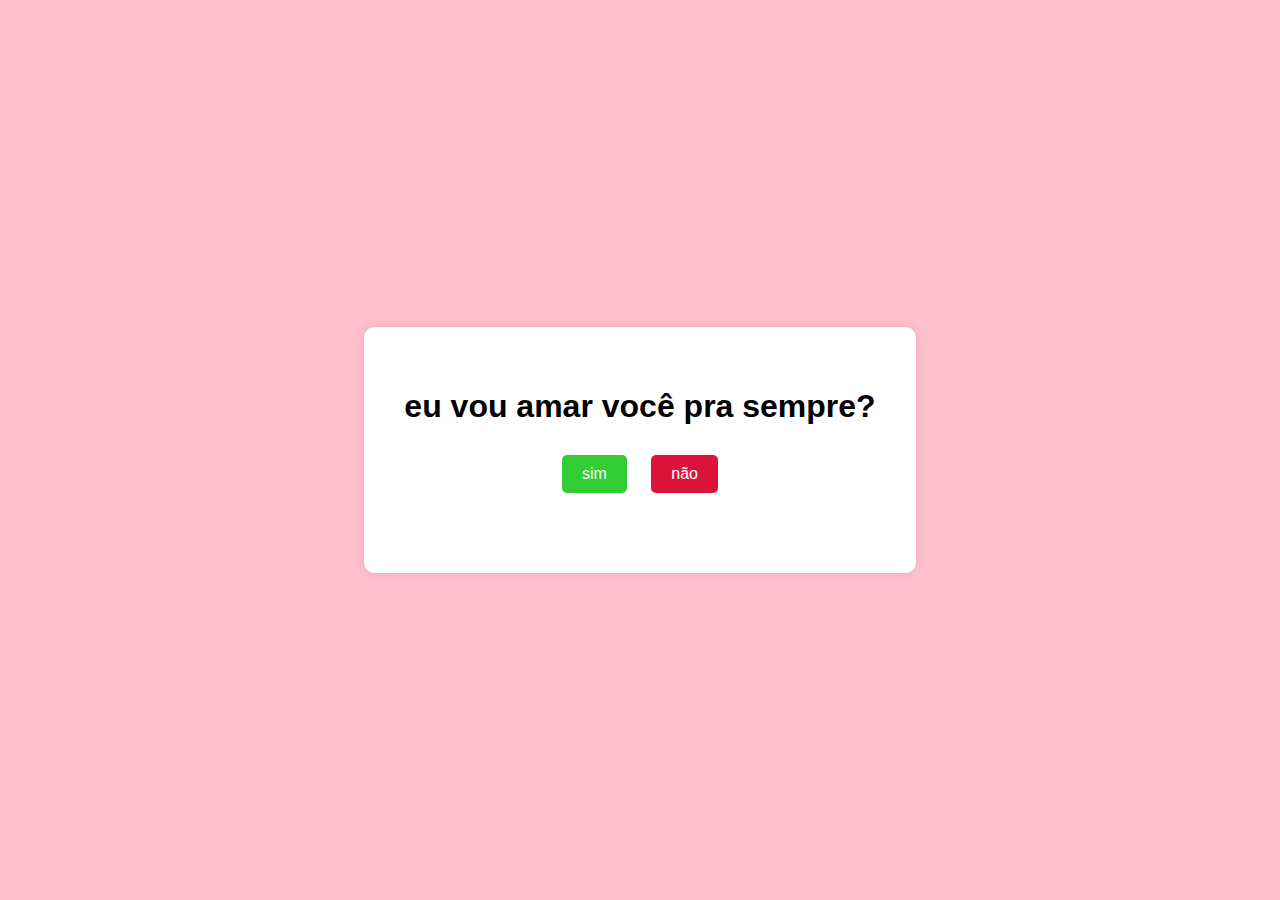
<file: index.html>
<!DOCTYPE html>
<html lang="pt-br">
<head>
    <meta charset="UTF-8">
    <meta name="viewport" content="width=device-width, initial-scale=1.0">
    <title>vini ♡</title>
    <link rel="stylesheet" href="styles.css">
</head>
<body>
    <div class="container">
        <h1>eu vou amar você pra sempre?</h1>
        <div class="buttons">
            <button id="sim">sim</button>
            <button id="nao">não</button>
        </div>
        <p id="mensagem"></p>
    </div>
    <script src="script.js"></script>
</body>
</html>
</file>
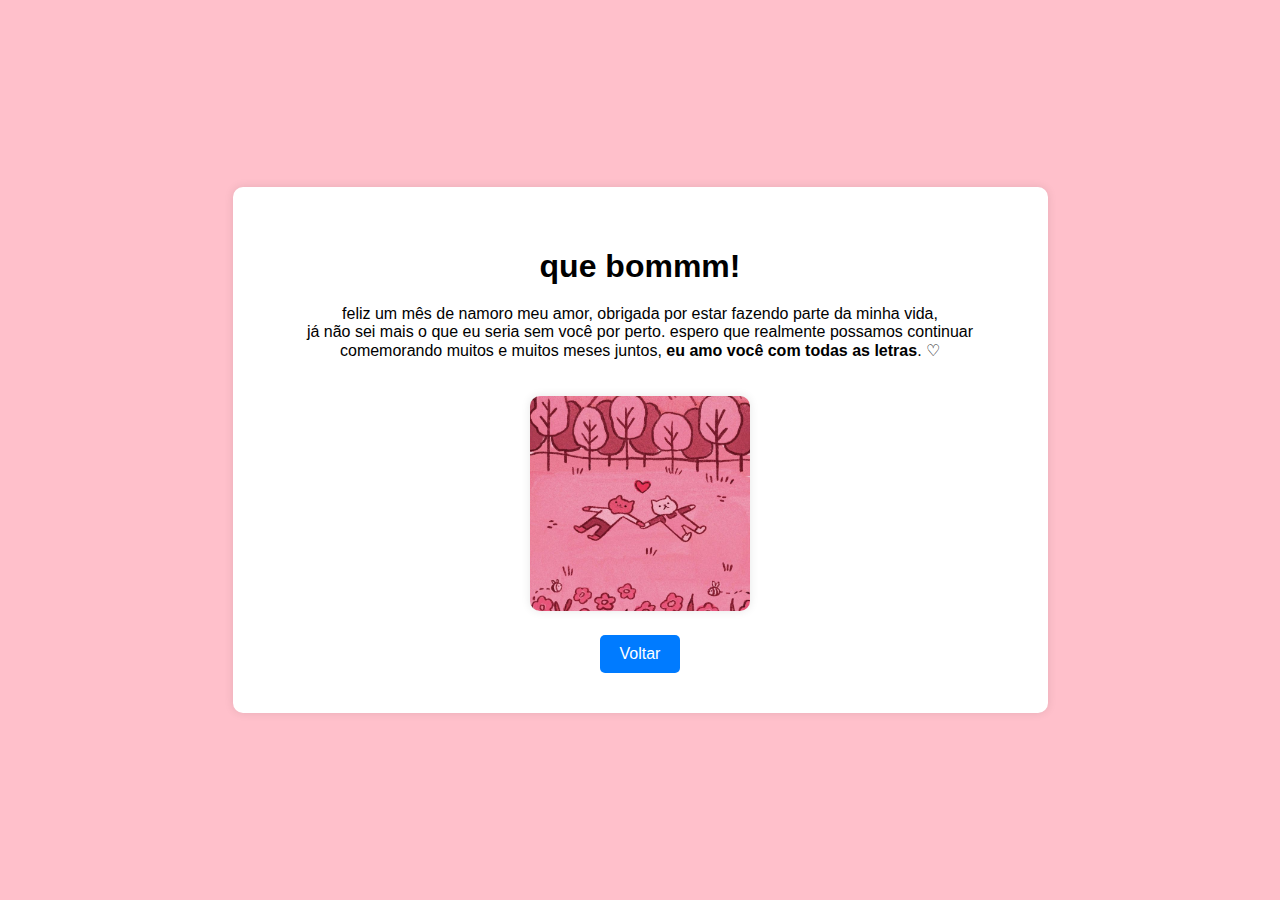
<file: mensagem.html>
<!DOCTYPE html>
<html lang="pt-br">
<head>
    <meta charset="UTF-8">
    <meta name="viewport" content="width=device-width, initial-scale=1.0">
    <title>mensagem</title>
    <link rel="stylesheet" href="styles.css">
</head>
<body>
    <div class="container">
        <h1>que bommm!</h1>
        <p>feliz um mês de namoro meu amor, obrigada por estar fazendo parte da minha vida, <br>
            já não sei mais o que eu seria sem você por perto.
            espero que realmente possamos continuar <br> comemorando muitos
            e muitos meses juntos, 
            <b>eu amo você com todas as letras</b>. ♡</p>
        <img src="imagenzinha.jpg" alt="imagenzinha" class="imagem-mensagem"> <br>
        <a href="index.html" class="button">Voltar</a>
    </div>
</body>
</html>
</file>
<file: styles.css>
body {
    display: flex;
    justify-content: center;
    align-items: center;
    height: 100vh;
    margin: 0;
    font-family: Arial, sans-serif;
    background-color: #ffc0cb; /* Fundo rosa claro */
}

.container {
    text-align: center;
    background-color: #fff;
    padding: 40px;
    border-radius: 10px;
    box-shadow: 0 0 10px rgba(0, 0, 0, 0.1);
}

h1 {
    font-size: 2em;
    margin-bottom: 20px;
}

.buttons {
    margin-top: 20px;
}

button {
    padding: 10px 20px;
    font-size: 1em;
    margin: 10px;
    border: none;
    border-radius: 5px;
    cursor: pointer;
    transition: background-color 0.3s, transform 0.2s;
}

button#sim {
    background-color: #32cd32;
    color: white;
}

button#sim:hover {
    background-color: #28a428;
}

button#nao {
    background-color: #dc143c;
    color: white;
    position: relative; /* Necessário para mover o botão */
}

button#nao:hover {
    background-color: #b01532;
}

a.button {
    display: inline-block; /* Adiciona espaçamento ao redor do link */
    padding: 10px 20px;
    font-size: 1em;
    color: white;
    background-color: #007bff; 
    text-decoration: none;
    border-radius: 5px;
    transition: background-color 0.3s;
}

a.button:hover {
    background-color: #0056b3;
}

#mensagem {
    margin-top: 30px;
    font-size: 1.2em;
    color: #333;
}

.imagem-mensagem {
    max-width: 30%; /* Limita a largura da imagem a 80% do contêiner */
    height: auto; /* Mantém a proporção da imagem */
    margin: 20px 0; /* Espaçamento em cima e embaixo da imagem */
    border-radius: 10px; /* Arredonda os cantos da imagem */
    box-shadow: 0 0 10px rgba(0, 0, 0, 0.1); /* Adiciona sombra para efeito de profundidade */
}
</file>
